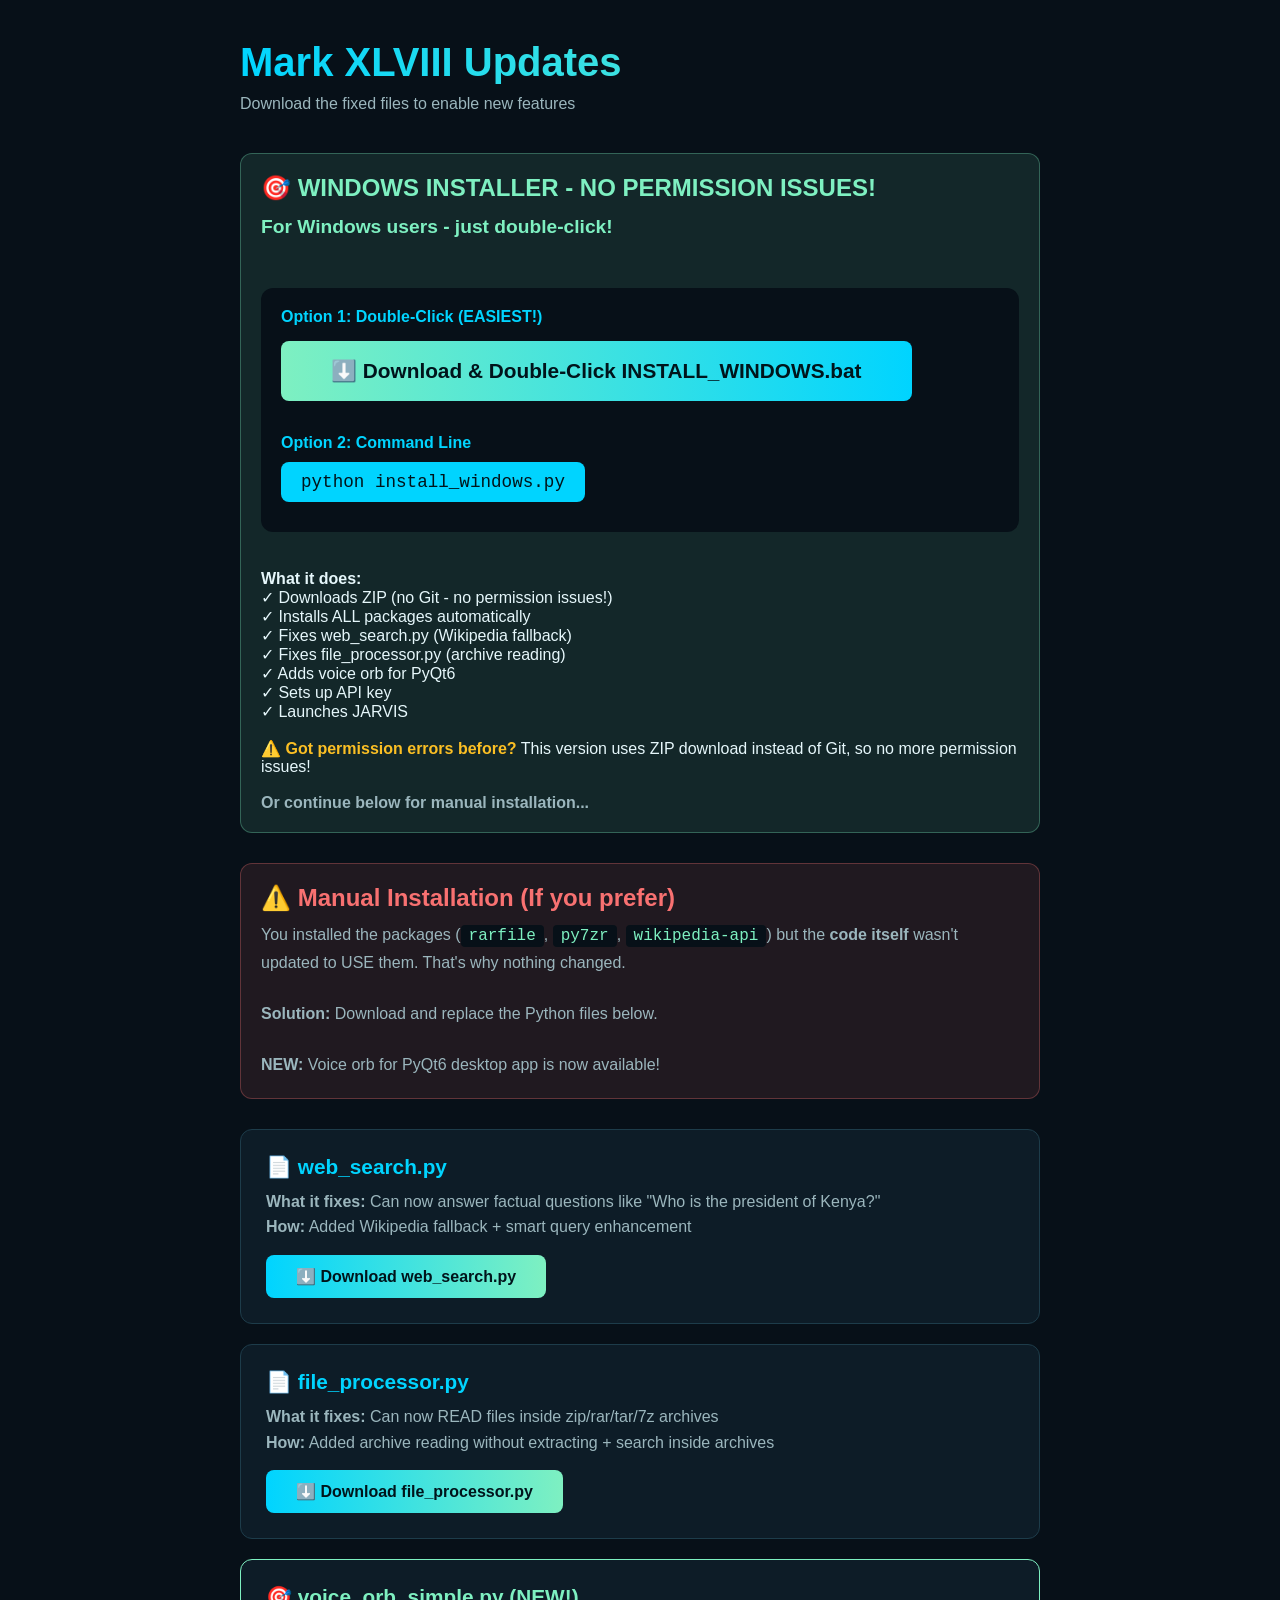
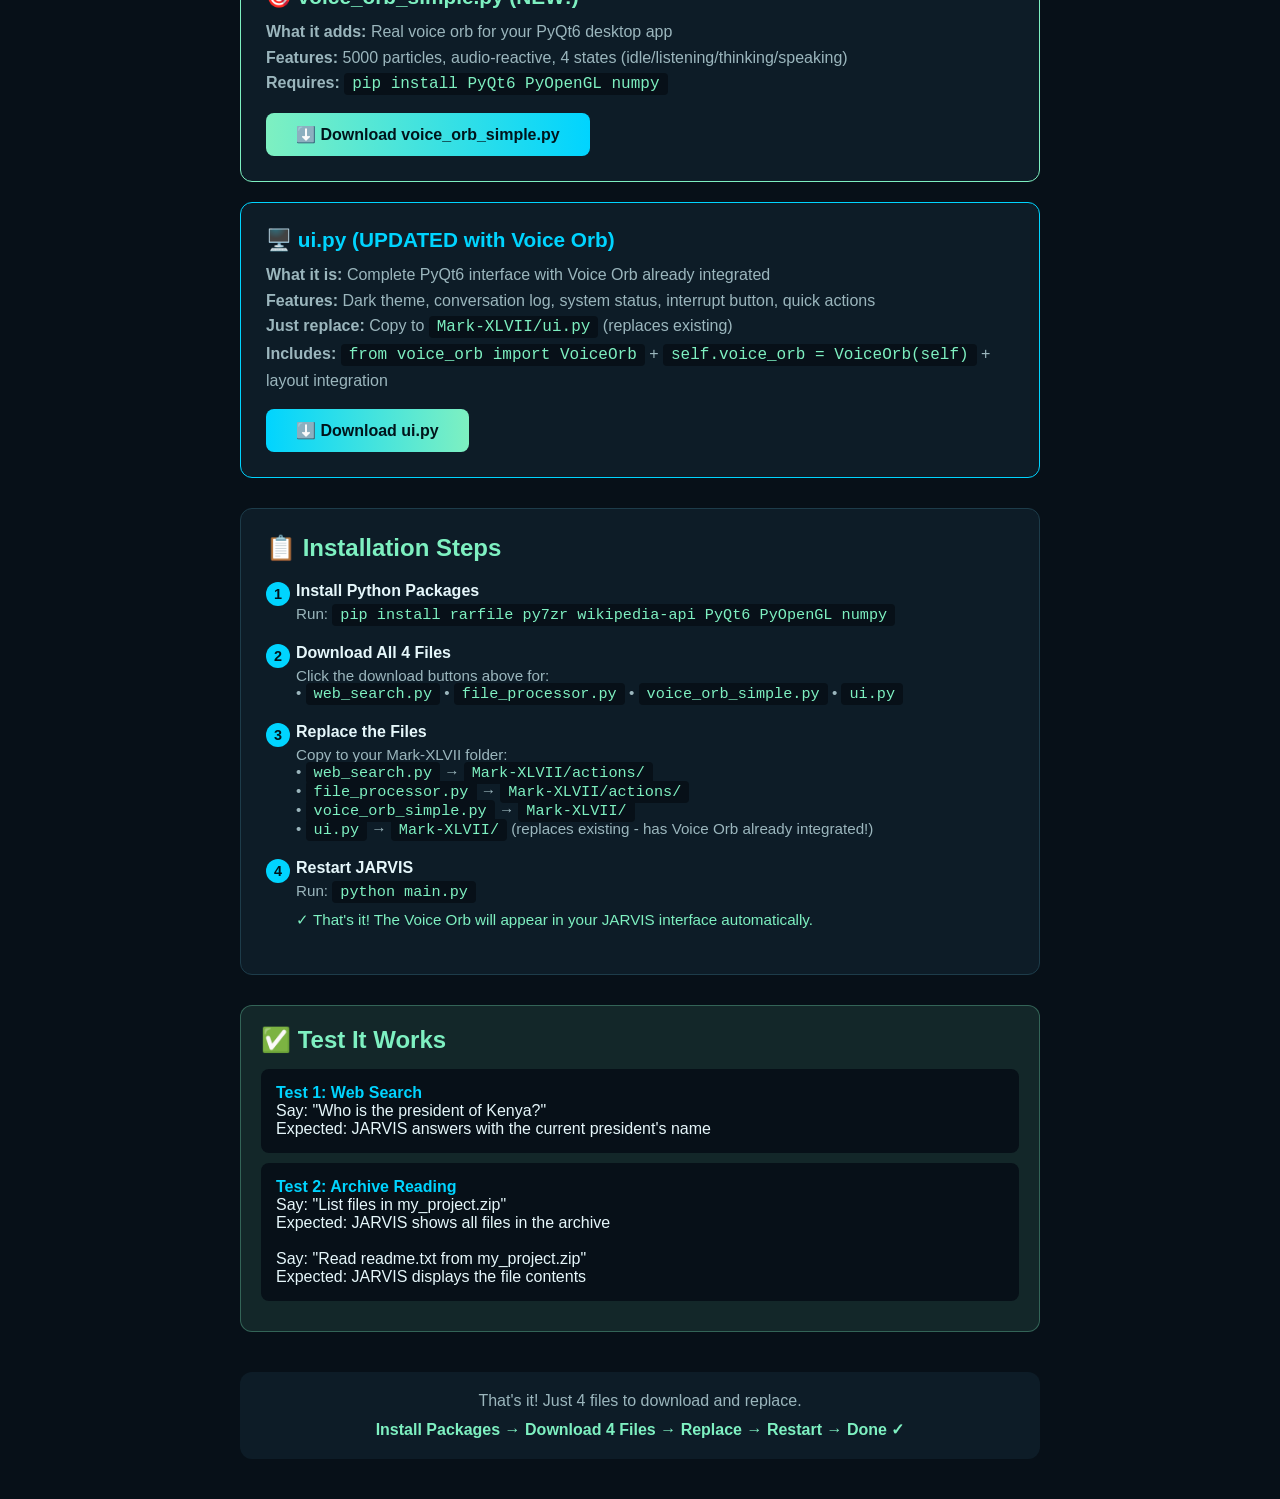
<file: public/update.html>
<!DOCTYPE html>
<html lang="en">
<head>
    <meta charset="UTF-8">
    <meta name="viewport" content="width=device-width, initial-scale=1.0">
    <title>Mark XLVIII - Download Updates</title>
    <style>
        * { margin: 0; padding: 0; box-sizing: border-box; }
        body {
            font-family: -apple-system, BlinkMacSystemFont, 'Segoe UI', sans-serif;
            background: #071018;
            color: #e6f7fb;
            padding: 40px 20px;
            min-height: 100vh;
        }
        .container { max-width: 800px; margin: 0 auto; }
        h1 {
            font-size: 2.5em;
            margin-bottom: 10px;
            background: linear-gradient(90deg, #00d4ff, #7ef0c1);
            -webkit-background-clip: text;
            -webkit-text-fill-color: transparent;
        }
        .subtitle { color: #9bb6bd; margin-bottom: 40px; }
        .warning {
            background: rgba(248, 113, 113, 0.1);
            border: 1px solid rgba(248, 113, 113, 0.3);
            padding: 20px;
            border-radius: 12px;
            margin-bottom: 30px;
        }
        .warning h2 { color: #f87171; margin-bottom: 10px; }
        .warning p { color: #9bb6bd; line-height: 1.6; }
        .file-card {
            background: #0d1c27;
            border: 1px solid #1d3c4a;
            border-radius: 12px;
            padding: 25px;
            margin-bottom: 20px;
        }
        .file-card h3 {
            color: #00d4ff;
            margin-bottom: 10px;
            font-size: 1.3em;
        }
        .file-card p {
            color: #9bb6bd;
            margin-bottom: 15px;
            line-height: 1.6;
        }
        .download-btn {
            display: inline-block;
            background: linear-gradient(90deg, #00d4ff, #7ef0c1);
            color: #00141b;
            padding: 12px 30px;
            border-radius: 8px;
            text-decoration: none;
            font-weight: bold;
            transition: transform 0.2s;
        }
        .download-btn:hover { transform: scale(1.05); }
        .steps {
            background: #0d1c27;
            border: 1px solid #1d3c4a;
            border-radius: 12px;
            padding: 25px;
            margin-top: 30px;
        }
        .steps h2 { color: #7ef0c1; margin-bottom: 20px; }
        .step {
            margin-bottom: 20px;
            padding-left: 30px;
            position: relative;
        }
        .step::before {
            content: attr(data-step);
            position: absolute;
            left: 0;
            top: 0;
            background: #00d4ff;
            color: #00141b;
            width: 24px;
            height: 24px;
            border-radius: 50%;
            display: flex;
            align-items: center;
            justify-content: center;
            font-weight: bold;
            font-size: 0.9em;
        }
        .step h4 { color: #e6f7fb; margin-bottom: 5px; }
        .step p { color: #9bb6bd; font-size: 0.95em; }
        code {
            background: #071018;
            padding: 2px 8px;
            border-radius: 4px;
            font-family: 'Courier New', monospace;
            color: #7ef0c1;
        }
        .test-section {
            background: rgba(126, 240, 193, 0.1);
            border: 1px solid rgba(126, 240, 193, 0.3);
            padding: 20px;
            border-radius: 12px;
            margin-top: 30px;
        }
        .test-section h2 { color: #7ef0c1; margin-bottom: 15px; }
        .test-item {
            background: #071018;
            padding: 15px;
            border-radius: 8px;
            margin-bottom: 10px;
        }
        .test-item strong { color: #00d4ff; }
    </style>
</head>
<body>
    <div class="container">
        <h1>Mark XLVIII Updates</h1>
        <p class="subtitle">Download the fixed files to enable new features</p>

        <div class="warning" style="background: rgba(126, 240, 193, 0.1); border-color: rgba(126, 240, 193, 0.3);">
            <h2 style="color: #7ef0c1;">🎯 WINDOWS INSTALLER - NO PERMISSION ISSUES!</h2>
            <p>
                <strong style="color: #7ef0c1; font-size: 1.2em;">For Windows users - just double-click!</strong>
                <br><br>
                <div style="background: #071018; padding: 20px; border-radius: 12px; margin: 20px 0;">
                    <strong style="color: #00d4ff;">Option 1: Double-Click (EASIEST!)</strong><br>
                    <a href="/INSTALL_WINDOWS.bat" download class="download-btn" style="background: linear-gradient(90deg, #7ef0c1, #00d4ff); font-size: 1.3em; padding: 18px 50px; margin: 15px 0; display: inline-block;">
                        ⬇️ Download & Double-Click INSTALL_WINDOWS.bat
                    </a>
                    <br><br>
                    <strong style="color: #00d4ff;">Option 2: Command Line</strong><br>
                    <code style="background: #00d4ff; color: #00141b; padding: 10px 20px; font-size: 1.1em; display: inline-block; border-radius: 8px; margin: 10px 0;">
                        python install_windows.py
                    </code>
                </div>
                <br>
                <strong>What it does:</strong>
                <br>✓ Downloads ZIP (no Git - no permission issues!)
                <br>✓ Installs ALL packages automatically
                <br>✓ Fixes web_search.py (Wikipedia fallback)
                <br>✓ Fixes file_processor.py (archive reading)
                <br>✓ Adds voice orb for PyQt6
                <br>✓ Sets up API key
                <br>✓ Launches JARVIS
                <br><br>
                <strong style="color: #fbbf24;">⚠️ Got permission errors before?</strong> This version uses ZIP download instead of Git, so no more permission issues!
                <br><br>
                <strong style="color: #9bb6bd;">Or continue below for manual installation...</strong>
            </p>
        </div>

        <div class="warning">
            <h2>⚠️ Manual Installation (If you prefer)</h2>
            <p>
                You installed the packages (<code>rarfile</code>, <code>py7zr</code>, <code>wikipedia-api</code>) 
                but the <strong>code itself</strong> wasn't updated to USE them. That's why nothing changed.
                <br><br>
                <strong>Solution:</strong> Download and replace the Python files below.
                <br><br>
                <strong>NEW:</strong> Voice orb for PyQt6 desktop app is now available!
            </p>
        </div>

        <div class="file-card">
            <h3>📄 web_search.py</h3>
            <p>
                <strong>What it fixes:</strong> Can now answer factual questions like "Who is the president of Kenya?"
                <br>
                <strong>How:</strong> Added Wikipedia fallback + smart query enhancement
            </p>
            <a href="/UPDATE_FILES/actions/web_search.py" download class="download-btn">
                ⬇️ Download web_search.py
            </a>
        </div>

        <div class="file-card">
            <h3>📄 file_processor.py</h3>
            <p>
                <strong>What it fixes:</strong> Can now READ files inside zip/rar/tar/7z archives
                <br>
                <strong>How:</strong> Added archive reading without extracting + search inside archives
            </p>
            <a href="/UPDATE_FILES/actions/file_processor.py" download class="download-btn">
                ⬇️ Download file_processor.py
            </a>
        </div>

        <div class="file-card" style="border-color: #7ef0c1;">
            <h3 style="color: #7ef0c1;">🎯 voice_orb_simple.py (NEW!)</h3>
            <p>
                <strong>What it adds:</strong> Real voice orb for your PyQt6 desktop app
                <br>
                <strong>Features:</strong> 5000 particles, audio-reactive, 4 states (idle/listening/thinking/speaking)
                <br>
                <strong>Requires:</strong> <code>pip install PyQt6 PyOpenGL numpy</code>
            </p>
            <a href="/UPDATE_FILES/voice_orb_simple.py" download class="download-btn" style="background: linear-gradient(90deg, #7ef0c1, #00d4ff);">
                ⬇️ Download voice_orb_simple.py
            </a>
        </div>

        <div class="file-card" style="border-color: #00d4ff;">
            <h3 style="color: #00d4ff;">🖥️ ui.py (UPDATED with Voice Orb)</h3>
            <p>
                <strong>What it is:</strong> Complete PyQt6 interface with Voice Orb already integrated
                <br>
                <strong>Features:</strong> Dark theme, conversation log, system status, interrupt button, quick actions
                <br>
                <strong>Just replace:</strong> Copy to <code>Mark-XLVII/ui.py</code> (replaces existing)
                <br>
                <strong>Includes:</strong> <code>from voice_orb import VoiceOrb</code> + <code>self.voice_orb = VoiceOrb(self)</code> + layout integration
            </p>
            <a href="/UPDATE_FILES/ui.py" download class="download-btn" style="background: linear-gradient(90deg, #00d4ff, #7ef0c1);">
                ⬇️ Download ui.py
            </a>
        </div>

        <div class="steps">
            <h2>📋 Installation Steps</h2>

            <div class="step" data-step="1">
                <h4>Install Python Packages</h4>
                <p>Run: <code>pip install rarfile py7zr wikipedia-api PyQt6 PyOpenGL numpy</code></p>
            </div>

            <div class="step" data-step="2">
                <h4>Download All 4 Files</h4>
                <p>Click the download buttons above for:<br>
                • <code>web_search.py</code> • <code>file_processor.py</code> • <code>voice_orb_simple.py</code> • <code>ui.py</code></p>
            </div>

            <div class="step" data-step="3">
                <h4>Replace the Files</h4>
                <p>Copy to your Mark-XLVII folder:<br>
                • <code>web_search.py</code> → <code>Mark-XLVII/actions/</code><br>
                • <code>file_processor.py</code> → <code>Mark-XLVII/actions/</code><br>
                • <code>voice_orb_simple.py</code> → <code>Mark-XLVII/</code><br>
                • <code>ui.py</code> → <code>Mark-XLVII/</code> (replaces existing - has Voice Orb already integrated!)</p>
            </div>

            <div class="step" data-step="4">
                <h4>Restart JARVIS</h4>
                <p>Run: <code>python main.py</code></p>
                <p style="color: #7ef0c1; margin-top: 10px;">✓ That's it! The Voice Orb will appear in your JARVIS interface automatically.</p>
            </div>
        </div>
        <div class="test-section">
            <h2>✅ Test It Works</h2>
            
            <div class="test-item">
                <strong>Test 1: Web Search</strong><br>
                Say: "Who is the president of Kenya?"<br>
                Expected: JARVIS answers with the current president's name
            </div>

            <div class="test-item">
                <strong>Test 2: Archive Reading</strong><br>
                Say: "List files in my_project.zip"<br>
                Expected: JARVIS shows all files in the archive<br><br>
                Say: "Read readme.txt from my_project.zip"<br>
                Expected: JARVIS displays the file contents
            </div>
        </div>

        <div style="margin-top: 40px; padding: 20px; background: #0d1c27; border-radius: 12px; text-align: center;">
            <p style="color: #9bb6bd; margin-bottom: 10px;">That's it! Just 4 files to download and replace.</p>
            <p style="color: #7ef0c1; font-weight: bold;">Install Packages → Download 4 Files → Replace → Restart → Done ✓</p>
        </div>
    </div>
</body>
</html>
</file>
